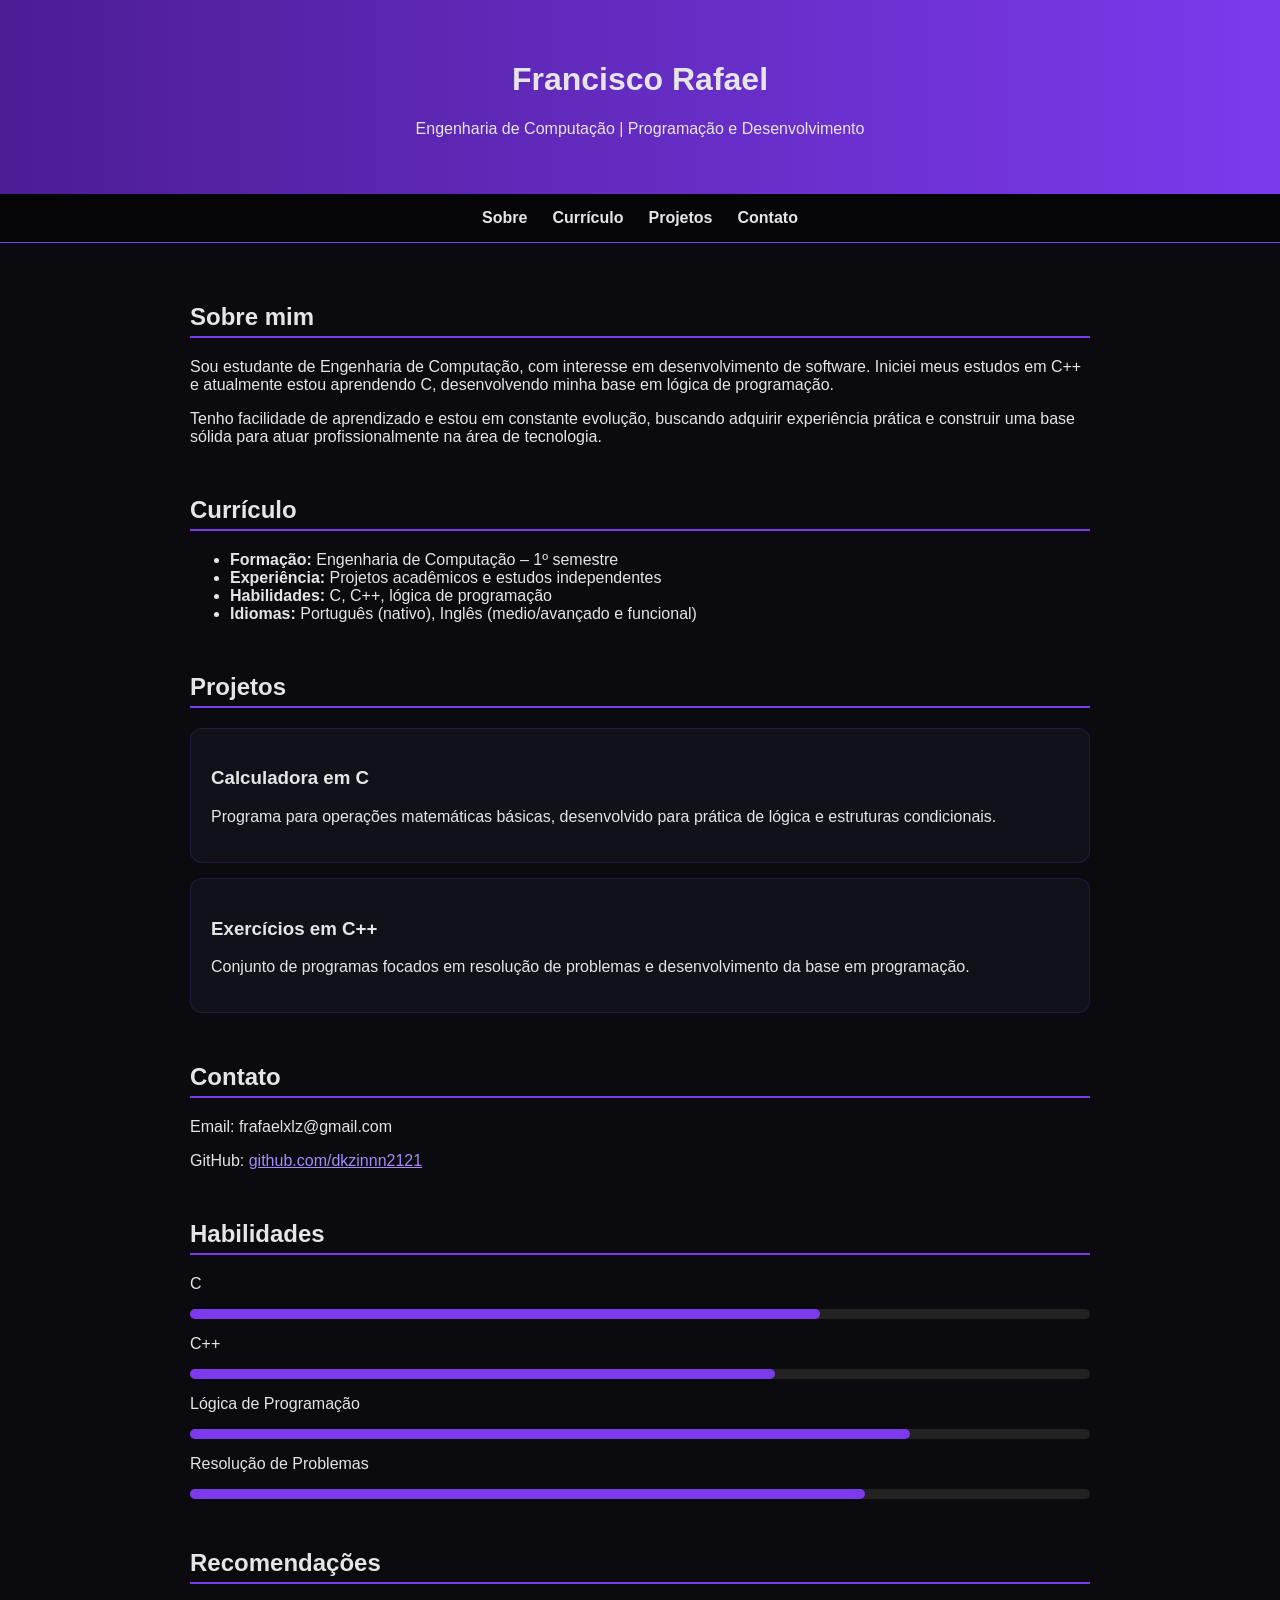
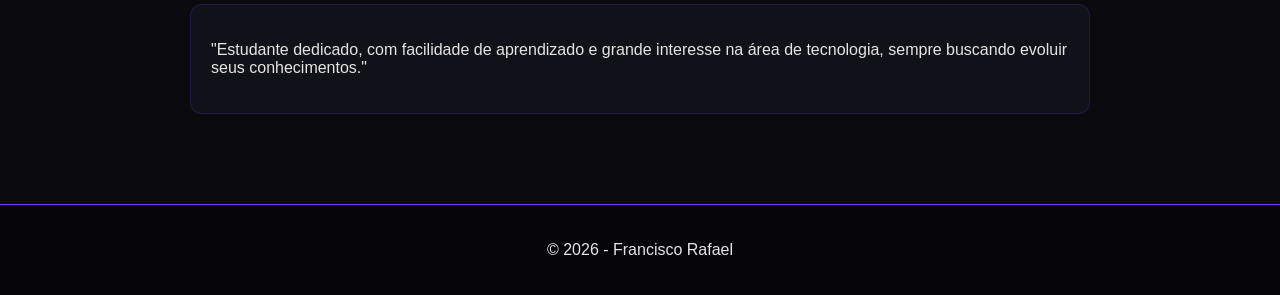
<file: portfolio-web/index.html>
<!DOCTYPE html>
<html lang="pt-br">
<head>
  <meta charset="UTF-8">
  <title>Portfólio - Francisco Rafael</title>
  <link rel="stylesheet" href="style.css">
</head>

<body>

<header>
  <h1>Francisco Rafael</h1>
  <p>Engenharia de Computação | Programação e Desenvolvimento</p>
</header>

<nav>
  <a href="#sobre">Sobre</a>
  <a href="#curriculo">Currículo</a>
  <a href="#projetos">Projetos</a>
  <a href="#contato">Contato</a>
</nav>

<main>
  

<section id="sobre">
  <h2>Sobre mim</h2>
  <p>
    Sou estudante de Engenharia de Computação, com interesse em desenvolvimento de software.
    Iniciei meus estudos em C++ e atualmente estou aprendendo C, desenvolvendo minha base em lógica de programação.
  </p>
  <p>
    Tenho facilidade de aprendizado e estou em constante evolução, buscando adquirir experiência prática
    e construir uma base sólida para atuar profissionalmente na área de tecnologia.
  </p>
</section>

<section id="curriculo">
  <h2>Currículo</h2>
  <ul>
    <li><strong>Formação:</strong> Engenharia de Computação – 1º semestre</li>
    <li><strong>Experiência:</strong> Projetos acadêmicos e estudos independentes</li>
    <li><strong>Habilidades:</strong> C, C++, lógica de programação</li>
    <li><strong>Idiomas:</strong> Português (nativo), Inglês (medio/avançado e funcional)</li>
  </ul>
</section>

<section id="projetos">
  <h2>Projetos</h2>

  <div class="card">
    <h3>Calculadora em C</h3>
    <p>Programa para operações matemáticas básicas, desenvolvido para prática de lógica e estruturas condicionais.</p>
  </div>

  <div class="card">
    <h3>Exercícios em C++</h3>
    <p>Conjunto de programas focados em resolução de problemas e desenvolvimento da base em programação.</p>
  </div>

</section>

<section id="contato">
  <h2>Contato</h2>
  <p>Email: frafaelxlz@gmail.com</p>
  <p>
    GitHub:
    <a href="https://github.com/dkzinnn2121" target="_blank">
      github.com/dkzinnn2121
    </a>
  </p>
</section>
<section id="habilidades">
  <h2>Habilidades</h2>

  <p>C</p>
  <div class="barra"><div class="progresso" style="width: 70%"></div></div>

  <p>C++</p>
  <div class="barra"><div class="progresso" style="width: 65%"></div></div>

  <p>Lógica de Programação</p>
  <div class="barra"><div class="progresso" style="width: 80%"></div></div>

  <p>Resolução de Problemas</p>
  <div class="barra"><div class="progresso" style="width: 75%"></div></div>

</section>
  <section id="recomendacoes">
  <h2>Recomendações</h2>

  <div class="card">
    <p>
      "Estudante dedicado, com facilidade de aprendizado e grande interesse na área de tecnologia,
      sempre buscando evoluir seus conhecimentos."
    </p>
  </div>

</section>

</main>

<footer>
  <p>© 2026 - Francisco Rafael</p>
</footer>

</body>
</html>
</file>
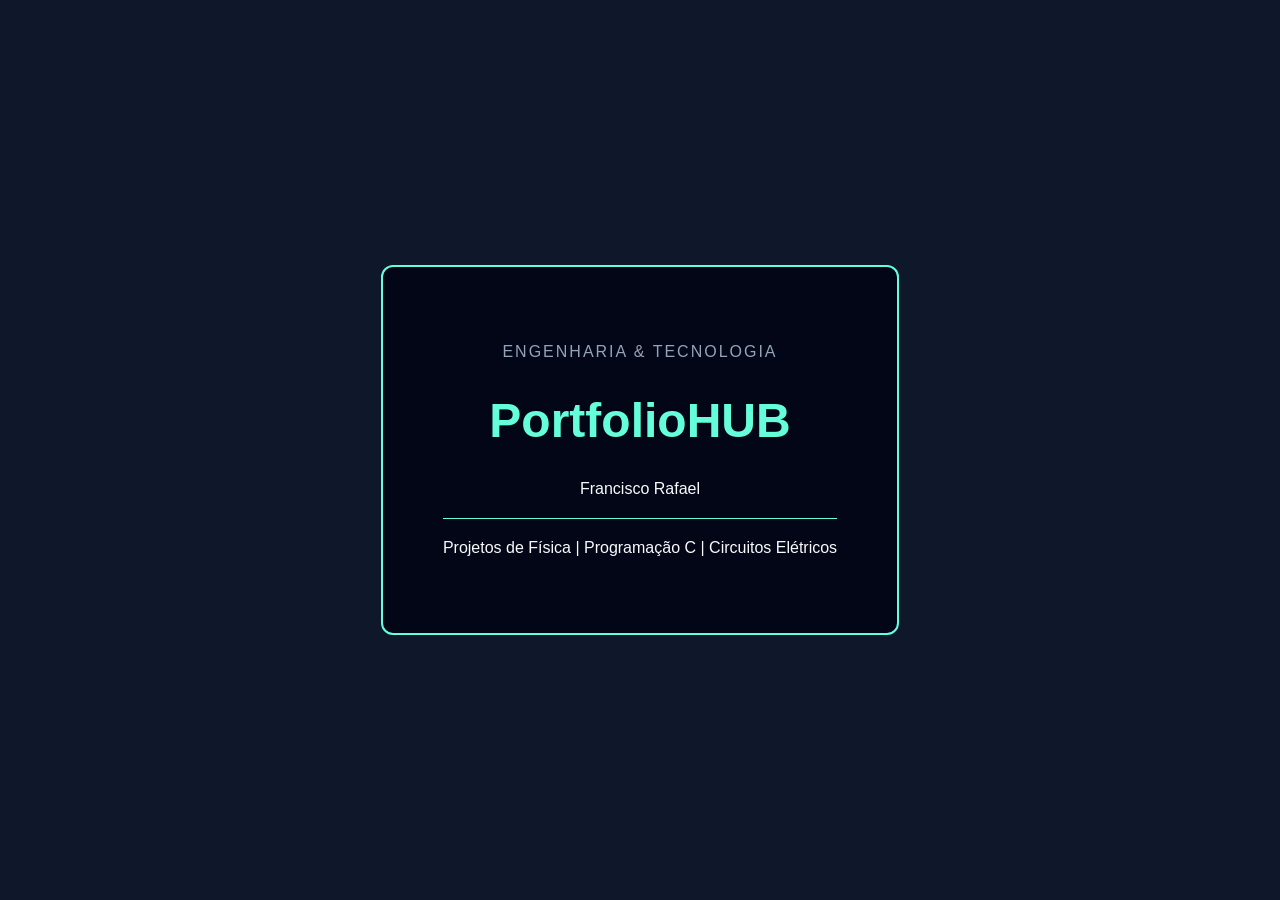
<file: documentacao/slides.html>
<!DOCTYPE html>
<html lang="pt-br">
<head>
    <meta charset="UTF-8">
    <title>Slides Portfolio</title>
    <style>
        body { background-color: #0f172a; color: #f8fafc; font-family: sans-serif; display: flex; justify-content: center; align-items: center; height: 100vh; margin: 0; text-align: center; }
        .slide { background: #020617; padding: 60px; border-radius: 12px; border: 2px solid #64ffda; max-width: 800px; }
        h1 { color: #64ffda; font-size: 48px; }
        .tag { color: #94a3b8; text-transform: uppercase; letter-spacing: 2px; }
    </style>
</head>
<body>
    <div class="slide">
        <p class="tag">Engenharia & Tecnologia</p>
        <h1>PortfolioHUB</h1>
        <p>Francisco Rafael</p>
        <hr style="border: 0; height: 1px; background: #64ffda; margin: 20px 0;">
        <p>Projetos de Física | Programação C | Circuitos Elétricos</p>
    </div>
</body>
</html>
</file>
<file: portfolio-web/style.css>
body {
  margin: 0;
  font-family: Arial, sans-serif;
  background-color: #0a0a0f;
  color: #e5e5e5;
}

/* TOPO */
header {
  text-align: center;
  padding: 40px;
  background: linear-gradient(90deg, #4c1d95, #7c3aed);
}

/* MENU */
nav {
  display: flex;
  justify-content: center;
  gap: 25px;
  background-color: #050508;
  padding: 15px;
  border-bottom: 1px solid #7c3aed;
}

nav a {
  color: #e5e5e5;
  text-decoration: none;
  font-weight: bold;
  transition: 0.3s;
}

nav a:hover {
  color: #a78bfa;
}

/* CONTEÚDO */
main {
  max-width: 900px;
  margin: auto;
  padding: 40px;
}

/* SEÇÕES */
section {
  margin-bottom: 50px;
}

/* TÍTULOS */
h2 {
  border-bottom: 2px solid #7c3aed;
  padding-bottom: 5px;
}

/* CARDS (projetos) */
.card {
  background-color: #11111a;
  padding: 20px;
  margin-top: 15px;
  border-radius: 12px;
  border: 1px solid #7c3aed33;
  transition: 0.3s;
}

.card:hover {
  transform: scale(1.03);
  border-color: #a78bfa;
}

/* LINKS */
a {
  color: #a78bfa;
}

/* RODAPÉ */
footer {
  text-align: center;
  padding: 20px;
  background-color: #050508;
  border-top: 1px solid #7c3aed;
}.barra {
  background: #222;
  border-radius: 10px;
  margin-bottom: 15px;
}

.progresso {
  height: 10px;
  background: #7c3aed;
  border-radius: 10px;
}
</file>
